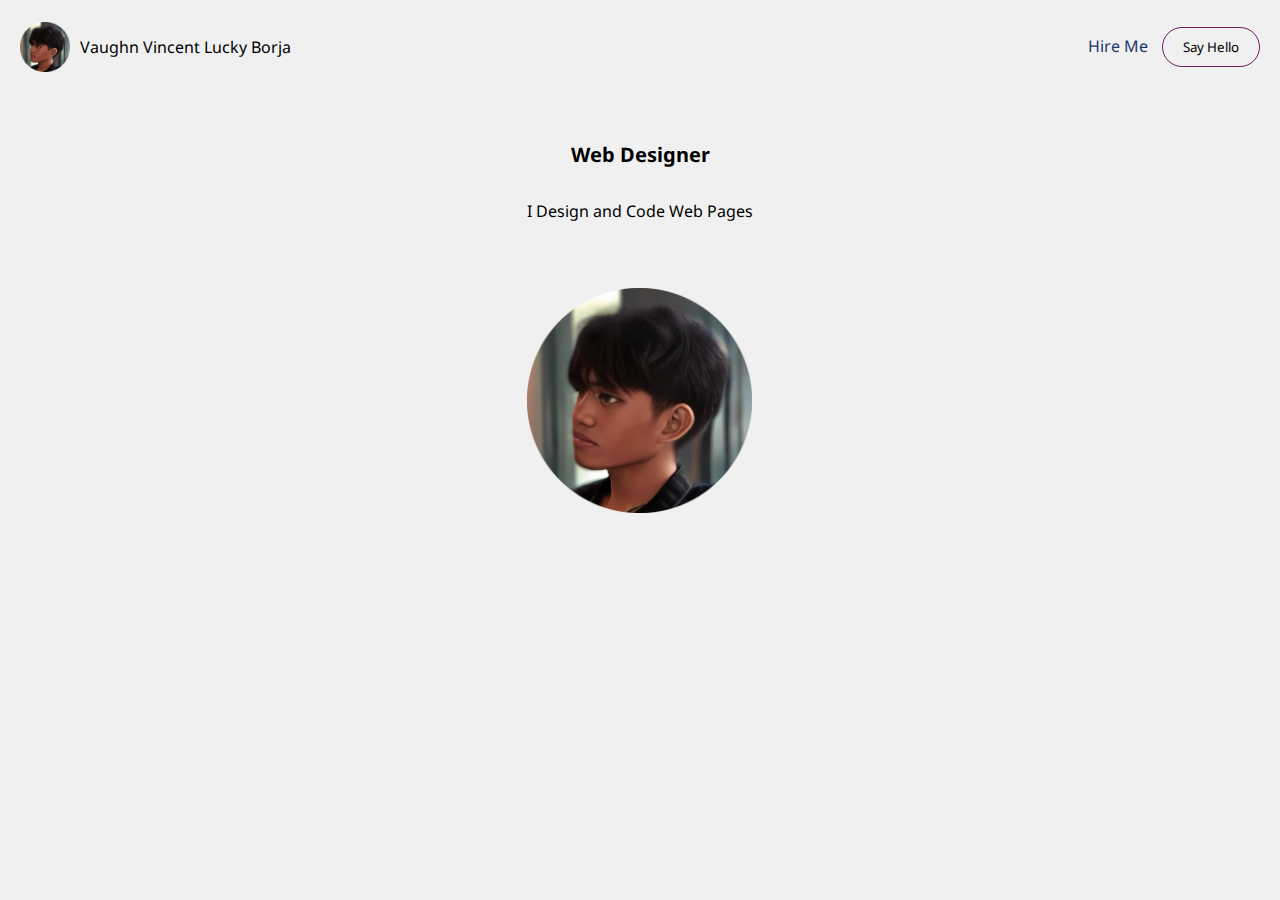
<file: index.html>
<!DOCTYPE html>
<html lang="en">

<head>
    <meta charset="UTF-8">
    <meta http-equiv="X-UA-Compatible" content="IE=edge">
    <meta name="viewport" content="width=device-width, initial-scale=1.0">
    <title>Portfolio</title>
    <style>
        @import url('https://fonts.googleapis.com/css2?family=Noto+Sans:wght@400;900&family=Poppins:ital,wght@0,400;0,700;1,500&display=swap');

        * {
            font-family: "Noto Sans", sans-serif;
        }

        body {
            margin: 0;
            padding: 0;
            background-color: #f0f0f0;
        }

        .header {
            display: flex;
            justify-content: space-between;
            align-items: center;
            margin: 20px 20px 0 20px;
        }

        .header .right a:nth-last-of-type(1) {
            margin-left: 10px;
        }

        .header .right a {
            text-decoration: none;
            color: #19376D;
        }

        .header .left {
            display: flex;
            align-items: center;
            animation: transition-left 2s ease-in-out;
        }

        .header .right {
            animation: transition-right 2s ease-in-out;
        }

        .header .left p {
            margin-left: 10px;
        }

        .header .right a button {
            padding: 10px 20px;
            border-radius: 100px;
            border: 1px solid #6d1962;
            transition: background 1s ease;
            background: transparent;
        }

        .header .right a button:hover {
            background: #6d1962;
            cursor: pointer;
            color: white;
        }

        .header .right a:hover {
            text-decoration: underline;
        }

        .info {
            display: grid;
            justify-content: center;
            margin-top: 50px;
        }

        .info * {
            text-align: center;
        }

        .info img {
            margin-top: 50px;
            animation: transition-right 3s ease-in-out;
        }

        .info h2 {
            font-size: 20px;
            animation: transition-left 3s ease-in-out;
        }

        .info p {
            font-size: 16px;
            animation: transition-left 3s ease-in-out;
        }

        .left img{
            width: 50px;
        }

        .info img{
            width: 225px;
        }
        @keyframes transition-left {
            0% {
                transform: translateX(-100%);
                opacity: 0%;
            }

            100% {
                transform: translateX(0%);
                opacity: 100%;
            }
        }

        @keyframes transition-right {
            0% {
                transform: translateX(100%);
                opacity: 0%;
            }

            100% {
                transform: translateX(0%);
                opacity: 100%;
            }
        }
    </style>
</head>

<body>
    <div class="header">
        <div class="left">
            <img src="1685495443534-modified.png" alt="Profile">
            <p>Vaughn Vincent Lucky Borja</p>
        </div>
        <div class="right">
            <a href="contacts.html">Hire Me</a>
            <a href="about.html">
                <button>Say Hello</button>
            </a>
        </div>
    </div>
    <div class="info">
        <h2>Web Designer</h2>
        <p>I Design and Code Web Pages</p>
        <img src="1685495443534-modified.png" alt="My Cartoon Picture">
    </div>
</body>

</html>
</file>
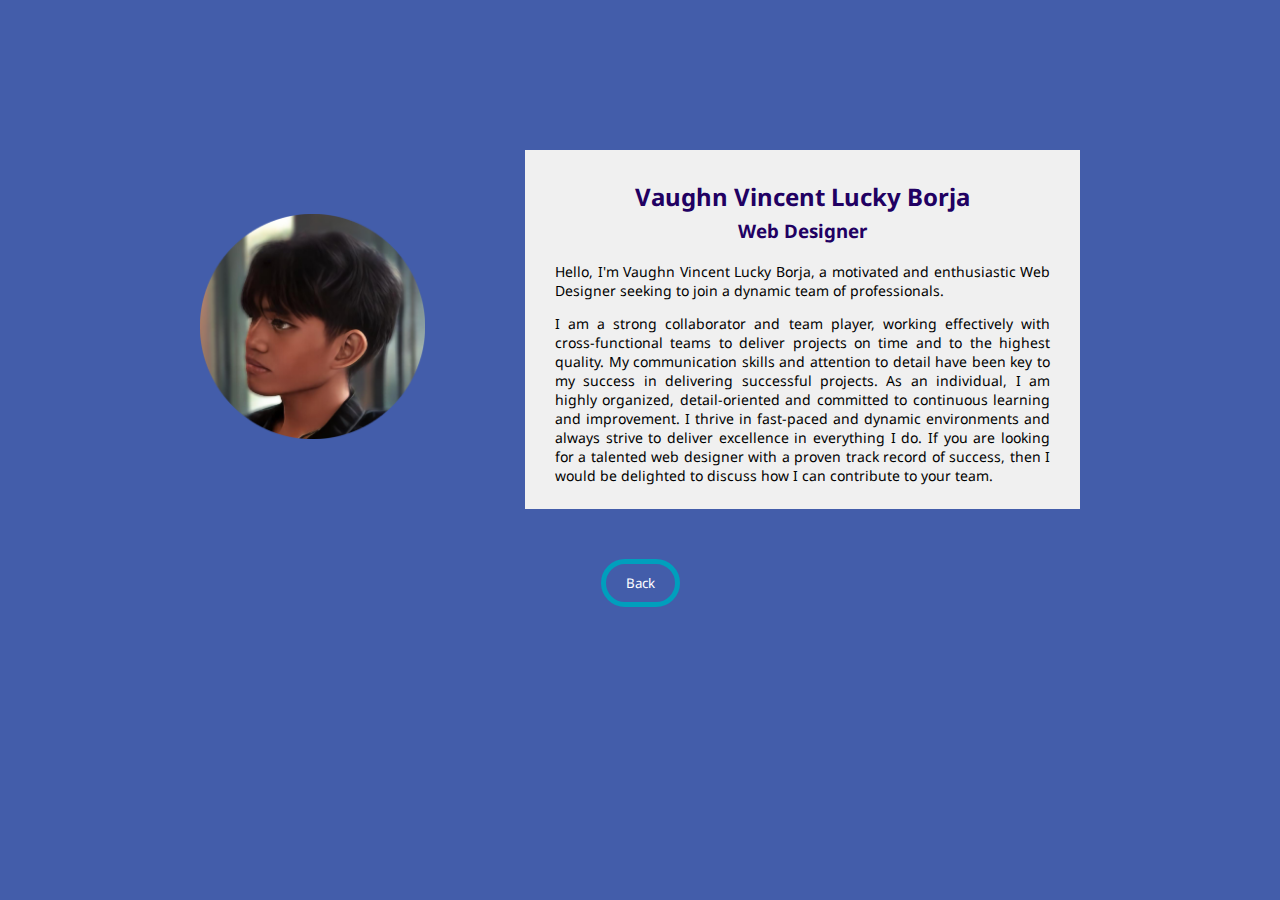
<file: about.html>
<!DOCTYPE html>
<html lang="en">

<head>
    <meta charset="UTF-8">
    <meta http-equiv="X-UA-Compatible" content="IE=edge">
    <meta name="viewport" content="width=device-width, initial-scale=1.0">
    <title>About Me</title>
    <style>
        @import url('https://fonts.googleapis.com/css2?family=Noto+Sans:wght@400;900&family=Poppins:ital,wght@0,400;0,700;1,500&display=swap');

        body {
            background-color: #435daa;
            margin: 150px 200px 50px 200px;
        }

        * {
            font-family: "Noto Sans", sans-serif;
        }

        .info {
            display: flex;
            justify-content: space-between;
            align-items: center;
            margin-bottom: 50px;
        }

        .col1 {
            animation: transition-left 2s ease-in-out;
            margin-right: 100px;
        }

        .col2 {
            background-color: #f0f0f0;
            padding: 10px 30px 10px 30px;
            animation: transition-right 2s ease-in-out;
        }

        .col1 img{
            width: 225px;
        }

        h2,
        h3 {
            background-color: #f0f0f0;
            color: #210062;
            padding: 0;
            text-align: center;
        }

        .col2 p {
            text-align: justify;
            font-size: 14px;
        }

        h3 {
            margin-top: -15px;
        }

        .back {
            display: flex;
            justify-content: center;
        }

        button {
            padding: 10px 20px;
            background: transparent;
            border: 5px solid #009FBD;
            color: white;
            border-radius: 100px;
            transition: background 1s ease;
            animation: transition-right 1s ease-in-out;
        }

        button:hover {
            background-color: #009FBD;
            cursor: pointer;
        }

        img{
            width: 225px;
        }

        @keyframes transition-left {
            0% {
                transform: translateX(-100%);
                opacity: 0%;
            }

            100% {
                transform: translateX(0%);
                opacity: 100%;
            }
        }

        @keyframes transition-right {
            0% {
                transform: translateX(100%);
                opacity: 0%;
            }

            100% {
                transform: translateX(0%);
                opacity: 100%;
            }
        }

        @media (max-width: 800px){
            body{
                margin: 25px;
                overflow: hidden;
            }
        }
    </style>
</head>

<body>
    <div class="info">
        <div class="col1">
            <img src="1685495443534-modified.png" alt="My Cartoon Picture">
        </div>
        <div class="col2">
            <h2>Vaughn Vincent Lucky Borja</h2>
            <h3>Web Designer</h3>
            <p>Hello, I'm Vaughn Vincent Lucky Borja, a motivated and enthusiastic Web Designer seeking to join a
                dynamic team of professionals.
            </p>
            <p>I am a strong collaborator and team player, working effectively with cross-functional teams to deliver
                projects on time and to the highest quality. My communication skills and attention to detail have been
                key to my success in delivering successful projects. As an individual, I am highly organized,
                detail-oriented and committed to continuous learning and improvement. I thrive in fast-paced and dynamic
                environments and always strive to deliver excellence in everything I do. If you are looking for a
                talented web designer with a proven track record of success, then I would be delighted to discuss
                how I can contribute to your team.</p>
        </div>
    </div>

    <div class="back">
        <a href="index.html">
            <button>Back</button>
        </a>
    </div>
</body>

</html>
</file>
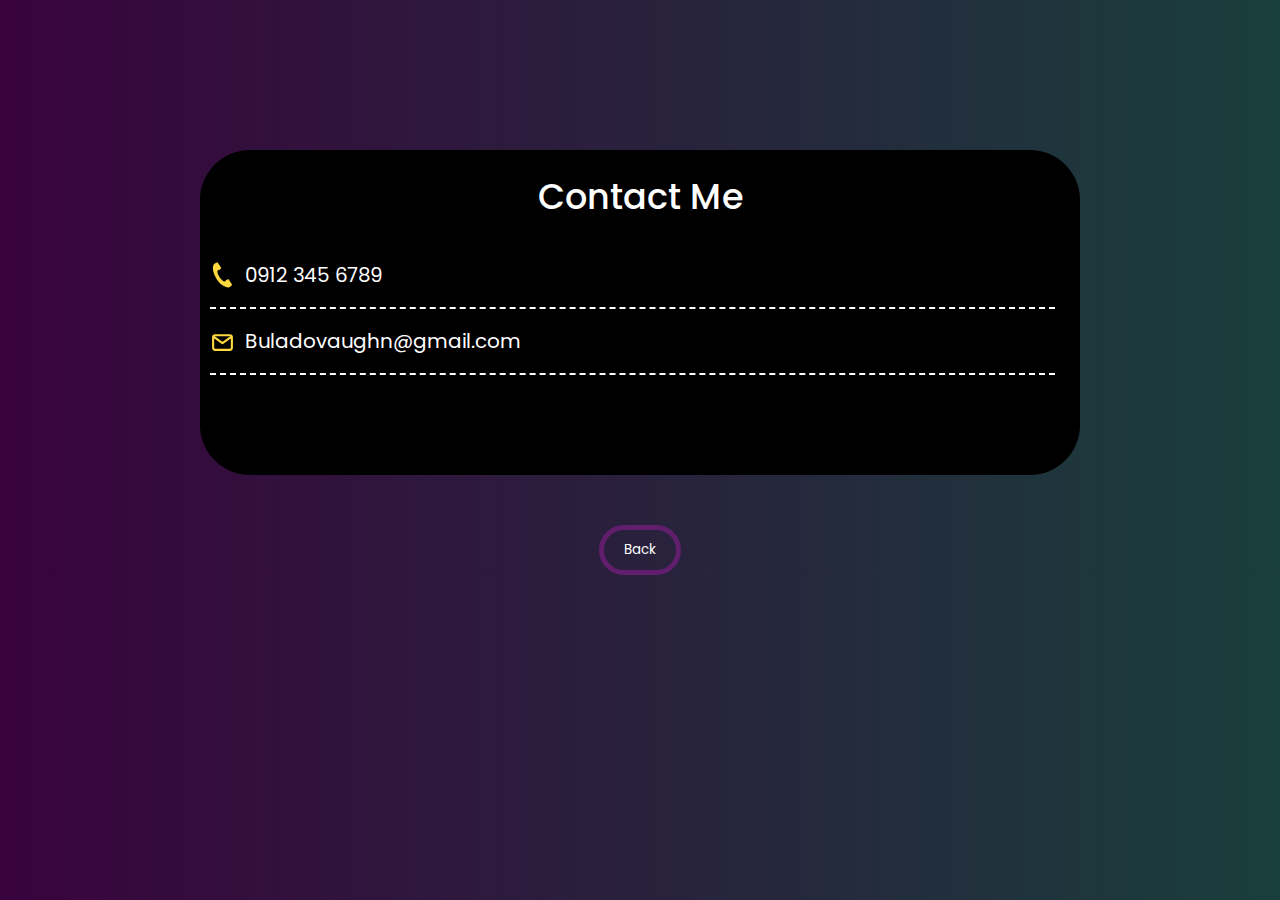
<file: contacts.html>
<!DOCTYPE html>
<html lang="en">

<head>
    <meta charset="UTF-8">
    <meta http-equiv="X-UA-Compatible" content="IE=edge">
    <meta name="viewport" content="width=device-width, initial-scale=1.0">
    <title>Contact Me</title>
    <style>
        @import url('https://fonts.googleapis.com/css2?family=Noto+Sans:wght@400;900&family=Poppins:ital,wght@0,300;0,400;0,500;0,700;1,500&display=swap');

        * {
            font-family: "Poppins", sans-serif;
        }

        body {
            margin: 0;
            padding: 0;
            background: linear-gradient(90deg, #39033d, #193f3c);
            overflow: hidden;
        }

        .container {
            background: #000;
            color: #fff;
            margin: 150px 200px 50px 200px;
            padding: 20px 0 100px 0;
            animation: transition-down 2s ease-in-out;
            border-radius: 50px;
        }

        h2 {
            padding-bottom: 20px;
            font-size: 35px;
            font-weight: 500;
            text-align: center;
            margin: 0;
        }

        .contacts {
            display: grid;
            margin: 0 25px 0 10px;
        }

        .contacts div {
            border-bottom: 2px dashed #fff;
            display: flex;
            align-items: center;
        }

        div svg {
            width: 25px;
            margin-right: 10px;
        }

        span {
            font-size: 20px;
        }

        .back {
            display: flex;
            justify-content: center;
        }

        button {
            padding: 10px 20px;
            background: transparent;
            border: 5px solid #601e6d;
            border-radius: 100px;
            color: #fff;
            transition: background 1s ease;
            animation: transition 1s ease-in-out;
        }

        button:hover {
            background-color: #601e6d;
            cursor: pointer;
        }

        @keyframes transition-down {
            0% {
                transform: translateY(-100%);
                opacity: 0%;
            }

            100% {
                transform: translateX(0%);
                opacity: 100%;
            }
        }

        @keyframes transition {
            0% {
                transform: translateX(-100%);
                opacity: 0%;
            }

            100% {
                transform: translateX(0%);
                opacity: 100%;
            }
        }
    </style>
</head>

<body>
    <div class="container">
        <h2>Contact Me</h2>
        <div class="contacts">
            <div>
                <svg height="64px" width="64px" version="1.1" id="_x32_" xmlns="http://www.w3.org/2000/svg"
                    xmlns:xlink="http://www.w3.org/1999/xlink" viewBox="0 0 512 512" xml:space="preserve"
                    fill="#FFD93D">
                    <g id="SVGRepo_bgCarrier" stroke-width="0"></g>
                    <g id="SVGRepo_tracerCarrier" stroke-linecap="round" stroke-linejoin="round"></g>
                    <g id="SVGRepo_iconCarrier">
                        <g>
                            <path class="st0"
                                d="M94.811,21.696c-35.18,22.816-42.091,94.135-28.809,152.262c10.344,45.266,32.336,105.987,69.42,163.165 c34.886,53.79,83.557,102.022,120.669,129.928c47.657,35.832,115.594,58.608,150.774,35.792 c17.789-11.537,44.218-43.058,45.424-48.714c0,0-15.498-23.896-18.899-29.14l-51.972-80.135 c-3.862-5.955-28.082-0.512-40.386,6.457c-16.597,9.404-31.882,34.636-31.882,34.636c-11.38,6.575-20.912,0.024-40.828-9.142 c-24.477-11.262-51.997-46.254-73.9-77.947c-20.005-32.923-40.732-72.322-41.032-99.264c-0.247-21.922-2.341-33.296,8.304-41.006 c0,0,29.272-3.666,44.627-14.984c11.381-8.392,26.228-28.286,22.366-34.242l-51.972-80.134c-3.401-5.244-18.899-29.14-18.899-29.14 C152.159-1.117,112.6,10.159,94.811,21.696z">
                            </path>
                        </g>
                    </g>
                </svg>
                <span>0912 345 6789</span>
            </div>
            <div>
                <svg width="64px" height="64px" viewBox="0 0 24 24" xmlns="http://www.w3.org/2000/svg" fill="#000000">
                    <g id="SVGRepo_bgCarrier" stroke-width="0"></g>
                    <g id="SVGRepo_tracerCarrier" stroke-linecap="round" stroke-linejoin="round"></g>
                    <g id="SVGRepo_iconCarrier">
                        <title></title>
                        <g id="Complete">
                            <g id="mail">
                                <g>
                                    <polyline fill="none" points="4 8.2 12 14.1 20 8.2" stroke="#FFD93D"
                                        stroke-linecap="round" stroke-linejoin="round" stroke-width="2"></polyline>
                                    <rect fill="none" height="14" rx="2" ry="2" stroke="#FFD93D" stroke-linecap="round"
                                        stroke-linejoin="round" stroke-width="2" width="18" x="3" y="6.5"></rect>
                                </g>
                            </g>
                        </g>
                    </g>
                </svg>
                <span>Buladovaughn@gmail.com</span>
            </div>
        </div>
    </div>
    <div class="back">
        <a href="index.html">
            <button>Back</button>
        </a>
    </div>
</body>

</html>
</file>
